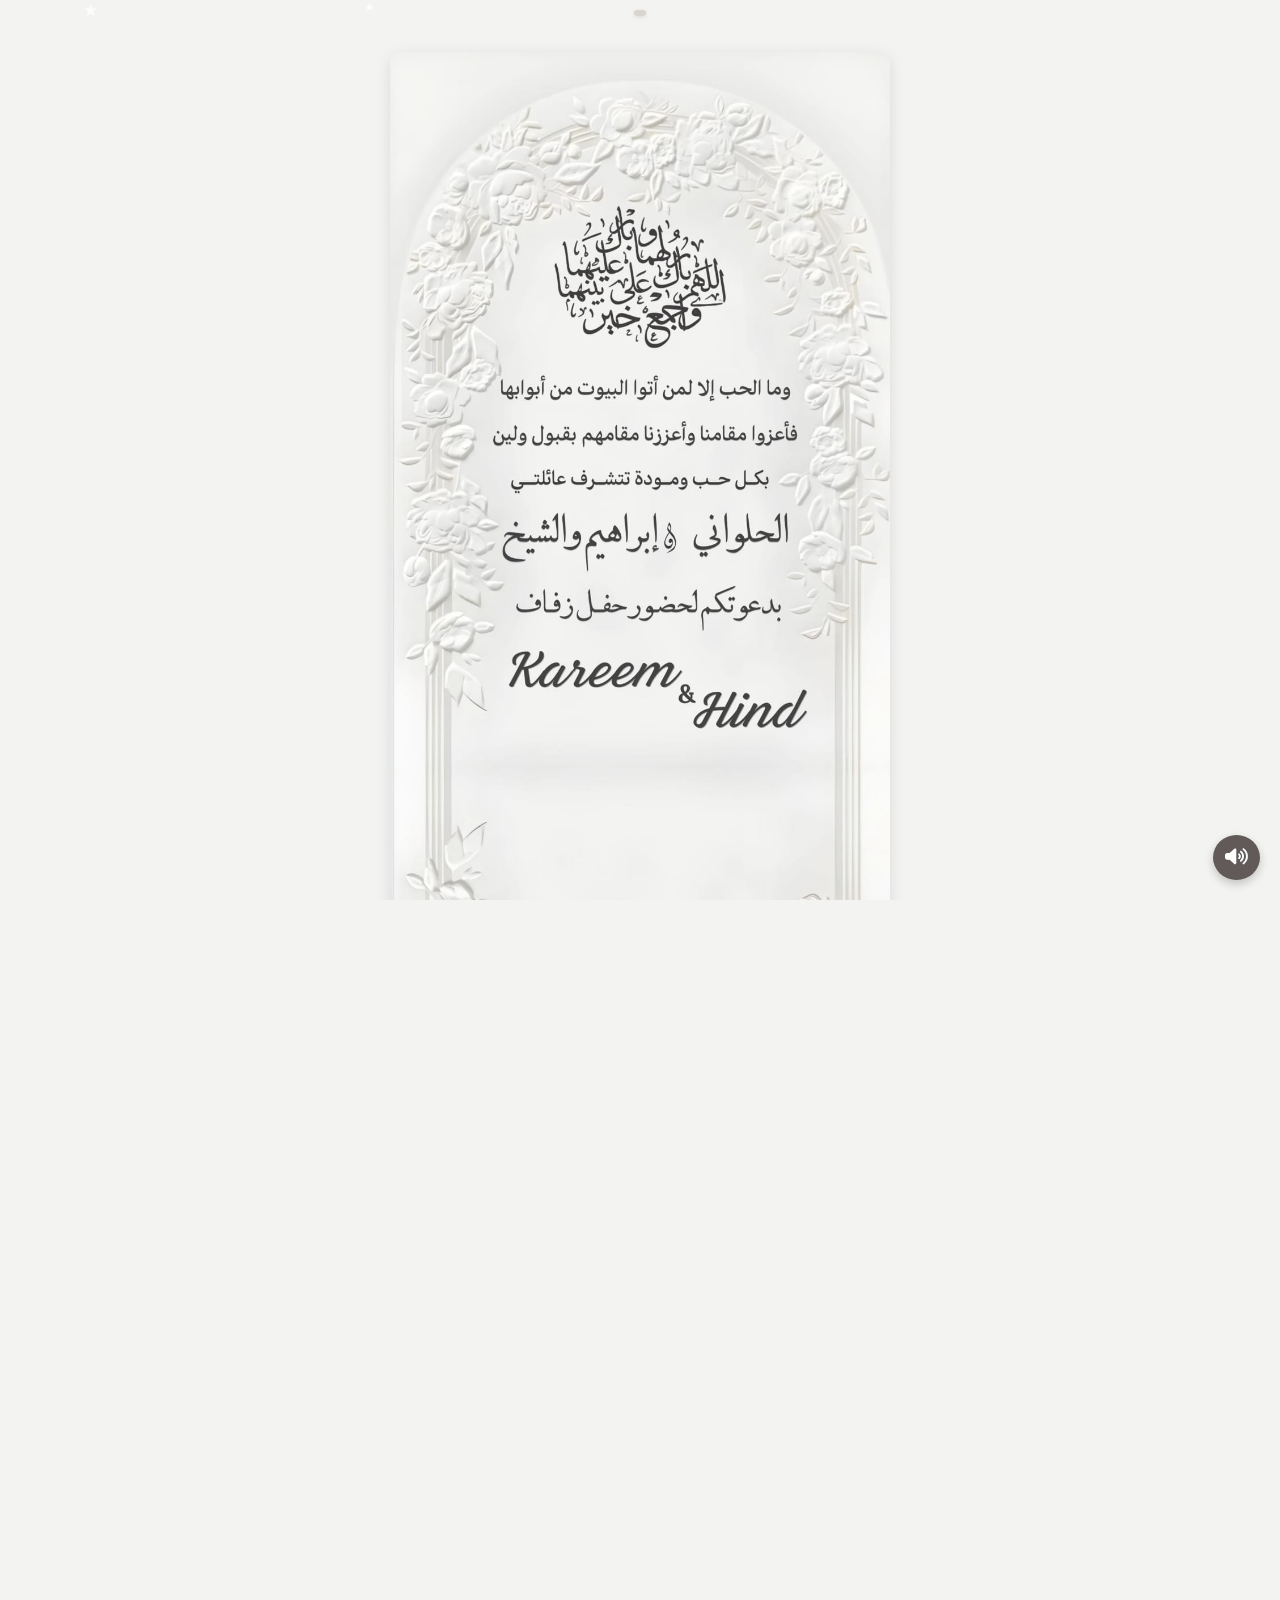
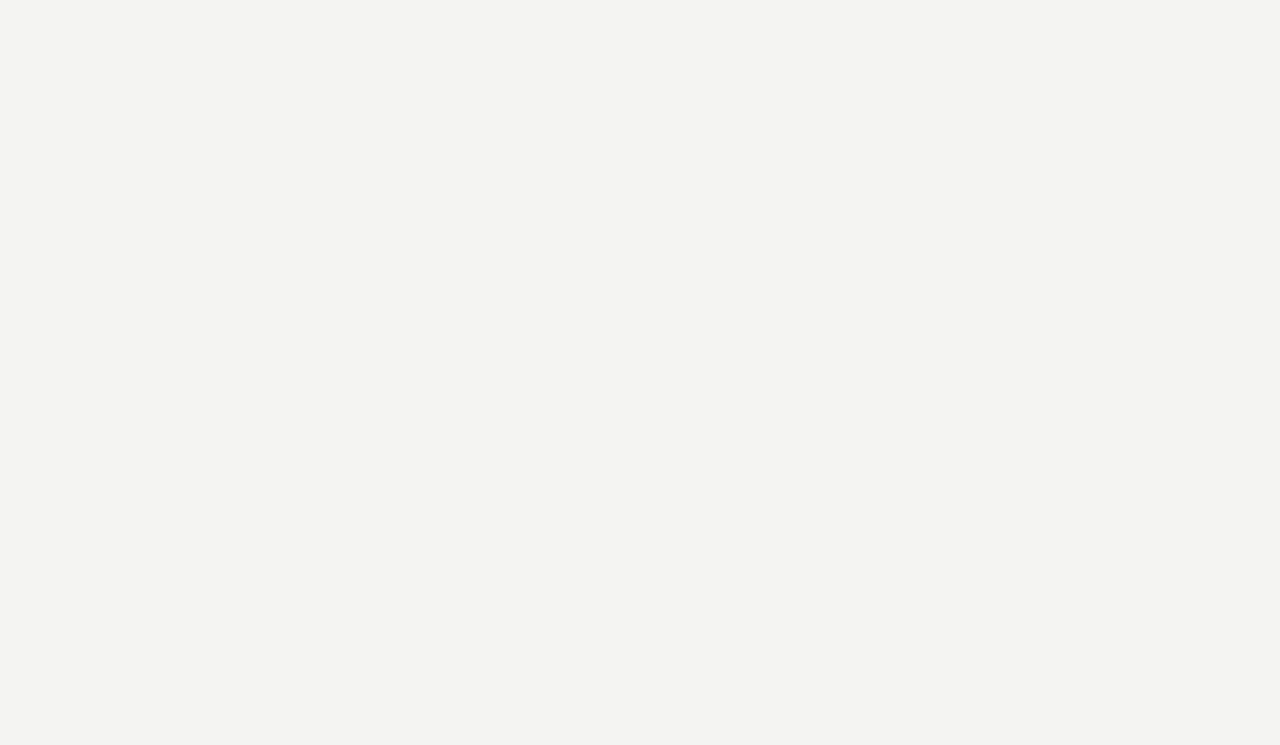
<file: Home.html>
<!DOCTYPE html>
<html lang="ar" dir="rtl">
<head>
  <meta charset="UTF-8" />
  <meta name="viewport" content="width=device-width, initial-scale=1.0" />
  <title>Invitation</title>
  <link rel="stylesheet" href="styles.css" />
  <!-- ربط مكتبة Font Awesome -->
  <link rel="stylesheet" href="https://cdnjs.cloudflare.com/ajax/libs/font-awesome/6.4.0/css/all.min.css" />
</head>
<body>
  <div id="countdown" class="countdown"></div>

  <div class="card">
    <img src="/Invitiation/IMG-20250502-WA0087.jpg" alt="Wedding Invitation" class="image" />
    <br><br><br>
    <div class="image-container">
      <img src="/Invitiation/IMG-20250502-WA0082.jpg" class="image-second" />
      <a href="https://maps.app.goo.gl/L8AocHT2PZVqkEgD8" class="map-button">
        <img src="/Invitiation/IMG-20250502-WA0109.jpg" alt="Location Map" />
      </a>
    </div>
    <br><br><br>
    <img src="/Invitiation/IMG-20250502-WA0078.jpg" alt="Name" class="image-second" />
  </div>

  <audio id="myAudio" autoplay>
    <source src="/Invitiation/VID-20250504-WA0022.mp3" type="audio/mpeg" />
    متصفحك لا يدعم تشغيل الصوت.
  </audio>

  <div class="stars-container"></div>
<div id="soundAlert" class="sound-alert">Click here to play</div>
  <!-- زر الصوت الطائر -->
  <button class="floating-button" id="soundButton">
    <i class="fas fa-volume-up"></i>
  </button>

  <!-- عداد الوقت -->
  <script>
    const targetDate = new Date("2025-05-14").getTime();
    const countdown = document.getElementById("countdown");

    const timer = setInterval(() => {
      const now = new Date().getTime();
      const distance = targetDate - now;

      if (distance <= 0) {
        clearInterval(timer);
        countdown.innerHTML = "تمت المناسبة ❤️";
        return;
      }

      const days = Math.floor(distance / (1000 * 60 * 60 * 24));
      const hours = Math.floor((distance % (1000 * 60 * 60 * 24)) / (1000 * 60 * 60));
      const minutes = Math.floor((distance % (1000 * 60 * 60)) / (1000 * 60));
      const seconds = Math.floor((distance % (1000 * 60)) / 1000);

      countdown.innerHTML = `Time left: ${days} days ${hours} hours ${minutes} minutes ${seconds} seconds`;
    }, 1000);
  </script>

  <!-- نجوم متحركة -->
  <script>
    const container = document.querySelector('.stars-container');

    function createStar() {
      const star = document.createElement('div');
      star.classList.add('star');
      star.innerText = '★';
      star.style.left = Math.random() * 100 + 'vw';
      star.style.animationDuration = (Math.random() * 3 + 2) + 's';
      star.style.fontSize = (Math.random() * 10 + 10) + 'px';
      container.appendChild(star);
      setTimeout(() => {
        star.remove();
      }, 5000);
    }

    setInterval(createStar, 300);
  </script>

  <!-- سكربت تشغيل الصوت بعد التفاعل -->
  <script>
    const audio = document.getElementById('myAudio');

    function enableMedia() {
      audio.play().catch(err => console.error('Audio Play Error:', err));
      document.removeEventListener('click', enableMedia);
      document.removeEventListener('touchstart', enableMedia);
    }

    document.addEventListener('click', enableMedia);
    document.addEventListener('touchstart', enableMedia);
  </script>

  <!-- سكربت زر التحكم بالصوت -->
  <script>
    const soundButton = document.getElementById('soundButton');

    soundButton.addEventListener('click', () => {
      if (audio.paused) {
        audio.play();
        soundButton.innerHTML = '<i class="fas fa-volume-up"></i>';
      } else {
        audio.pause();
        soundButton.innerHTML = '<i class="fas fa-volume-mute"></i>';
      }
    });
  </script>
</body>
</html>
</file>
<file: styles.css>
/* =====================================================
   الإعدادات العامة لإزالة الهوامش الافتراضية وتنسيق الصندوق
===================================================== */
* {
  margin: 0;
  padding: 0;
  box-sizing: border-box;
}

html, body {
  overflow-x: hidden; /* يمنع تمرير أفقي */
  height: 100%;
}

/* =====================================================
   تنسيق عام للجسم
===================================================== */
body {
  font-family: 'Arial', sans-serif;
  background: #f3f4f1;
  color: #333;
}

/* =====================================================
   كرت التصميم الأساسي
===================================================== */
.card {
  max-width: 500px;
  margin: 40px auto;
  padding: 0px;
  box-shadow: 0 0 15px rgba(0,0,0,0.1);
  border-radius: 10px;
  text-align: center;
  position: relative;
}

.card h1 {
  font-size: 2.5em;
  color: #a77b5a;
  margin-bottom: 10px;
}

.card p {
  font-size: 1.2em;
  line-height: 1.8;
}

.names {
  font-size: 2em;
  color: #8b5e3c;
  margin: 20px 0;
}

.date {
  font-size: 1.4em;
  margin-top: 15px;
  color: #555;
}

.location {
  font-size: 1.2em;
  color: #777;
  margin-top: 10px;
}

/* =====================================================
   تنسيقات الصور داخل الكرت
===================================================== */
.image {
  width: 100%;
  height: auto;
  border-radius: 8px;
  margin-top: -60px;
  margin-bottom: 0;
  margin-top: -0.1cm;
}

.image-second {
  width: 100%;
  height: auto;
  border-radius: 8px;
  margin-top: -50px;
}

/* =====================================================
   زر التفاعل الأساسي (start أو غيره)
===================================================== */
.button {
  position: absolute;
  top: 93%;
  left: 35%;
  transform: translate(-50%, -50%);
  padding: 5px 10px;
  font-size: 1.2em;
  font-family: 'Cairo', sans-serif; /* ← خط مميز */
  font-weight: 700; /* ← خط سميك */
  color: white;
  background-color: #777777;
  border: none;
  border-radius: 12px;
  text-decoration: none;
  cursor: pointer;
  z-index: 1;
  overflow: hidden;

  /* تحسينات شكل الزر */
  box-shadow:
    0 0 5px #ffffff,
    0 0 10px #cccccc,
    0 0 20px #aaaaaa,
    inset 0 0 5px rgba(255,255,255,0.2),
    0 0 10px rgba(0,0,0,0.3);
  filter: drop-shadow(0 0 6px rgba(255,255,255,0.25));

  transition: transform 0.3s ease, box-shadow 0.3s ease;
  animation: pulse 4s infinite;
}

/* تأثير خلفي متدرج متحرك */
.button::before {
  content: "";
  position: absolute;
  top: -2px;
  left: -2px;
  right: -2px;
  bottom: -2px;
  background: linear-gradient(270deg, #524a4a, #9d9c9e, #646363, #000000);
  background-size: 800% 800%;
  z-index: -1;
  border-radius: 14px;
  animation: borderMove 8s ease infinite;
}

/* لمعة عابرة على الزر */
.button::after {
  content: '';
  position: absolute;
  top: 0;
  left: -75%;
  width: 30%;
  height: 30%;
  background: linear-gradient(120deg, rgba(82,74,74,0.2) 0%, rgba(255,238,238,0.5) 50%, rgba(255,255,255,0.2) 100%);
  transform: skewX(-20deg);
  z-index: 2;
  animation: shine 3s infinite;
}

/* تأثير عند التفاعل مع الزر */
.button:hover,
.button:focus,
.button:active {
  transform: translate(-50%, -50%) scale(1.05);
  box-shadow: 0 0 15px rgba(255, 255, 255, 0.6);
}

/* حركة الخلفية المتدرجة */
@keyframes borderMove {
  0% { background-position: 0% 50%; }
  50% { background-position: 100% 50%; }
  100% { background-position: 0% 50%; }
}

/* حركة اللمعة */
@keyframes shine {
  0% { left: -75%; }
  100% { left: 125%; }
}

/* نبضة خفيفة */
@keyframes pulse {
  0% { transform: scale(1); }
  50% { transform: scale(1.02); }
  100% { transform: scale(1); }
}

/* =====================================================
   أماكن مخصصة لنقل الزر (اختياري)
===================================================== */
.button.move-top    { top: -50px; }
.button.move-bottom { top: 6000px; }
.button.move-left   { left: -500px; }
.button.move-right  { left: -80%; }


/* =====================================================
   Media Query - تحسين العرض على الشاشات الصغيرة
===================================================== */
@media (max-width: 600px) {
  .button {
    width: auto;
    padding: 4px 8px;
    font-size: 1em;
  }

  .card h1 {
    font-size: 2em;
  }

  .names {
    font-size: 1.5em;
  }

  .button {
    padding: 6px 12px;
  }
}

/* =====================================================
   صندوق العد التنازلي Countdown
===================================================== */
.countdown {
  background-color: #d8d5d1;
  padding: 3px 6px;
  border-radius: 8px;
  font-size: 0.9em;
  color: #0a0203;
  margin: 10px auto;
  font-weight: bold;
  box-shadow: 0 1px 4px rgba(0, 0, 0, 0.1);
  width: fit-content;
  text-align: center;
  animation: fadeIn 1.2s ease-in;
}

@keyframes fadeIn {
  from { opacity: 0; transform: translateY(10px); }
  to   { opacity: 1; transform: translateY(0); }
}

/* =====================================================
   خلفية ممتدة للشاشة بالكامل
===================================================== */
.full-screen {
  position: relative;
  width: 100%;
  height: 100vh;
  overflow: hidden;
}

.bg-image {
  position: absolute;
  top: 0; left: 0;
  width: 100%;
  height: 100%;
  object-fit: cover;
  z-index: -1;
}

/* زر البداية الرئيسي */
.start-button {
  position: absolute;
  top: 50%; left: 50%;
  transform: translate(-50%, -50%);
  background-color: #a77b5a;
  color: white;
  padding: 15px 30px;
  font-size: 1.2em;
  border: none;
  border-radius: 8px;
  text-decoration: none;
}

/* =====================================================
   صورة فوقها زر الخريطة
===================================================== */
.image-container {
  position: relative;
  display: inline-block;
  width: 100%;
}

.map-button {
  position: absolute;
  bottom: 15px;
  right: 130px;
  width: 100px;
  height: 100px;
}

.map-button img {
  width: 100%;
  height: 100%;
  object-fit: contain;
  border-radius: 8px;
  box-shadow: 0 0 5px rgba(0,0,0,0.3);
}

/* =====================================================
   الفيديو
===================================================== */
.video {
  display: block;
  width: 100%;
  margin: 0;
  padding: 0;
  margin-top: -8px;
}

/* =====================================================
   النجوم المتساقطة
===================================================== */
.stars-container {
  position: fixed;
  top: 0; left: 0;
  width: 100%;
  height: 100%;
  pointer-events: none;
  overflow: hidden;
  z-index: 999;
}

.star {
  position: absolute;
  color: white;
  font-size: 12px;
  animation: fall linear infinite;
  opacity: 0.8;
}

@keyframes fall {
  0% {
    transform: translateY(-20px) rotate(0deg);
    opacity: 1;
  }
  100% {
    transform: translateY(100vh) rotate(360deg);
    opacity: 0;
  }
}

.button i {
  margin-left: 10px;  /* المسافة بين النص والأيقونة */
  font-size: 1.5em;    /* زيادة حجم الأيقونة */
  vertical-align: middle;  /* لضبط الأيقونة مع النص */
}

.triangle {
  display: inline-block;
  margin-left: 10px;
  width: 0;
  height: 0;
  border-top: 6px solid transparent;
  border-bottom: 6px solid transparent;
  border-left: 10px solid white; /* ← لون المثلث */
}

/* .video {
  display: block;
  width: 100%;
  height: auto;
  margin: 0;
  padding: 0;
  object-fit: cover;
} */

.floating-button {
  position: fixed;
  bottom: 20px;
  right: 20px;
  background-color: #615a59;
  color: white;
  border: none;
  border-radius: 50%;
  padding: 12px;
  font-size: 18px;
  cursor: pointer;
  box-shadow: 0 4px 10px rgba(0, 0, 0, 0.2);
  animation: bounce 1s infinite alternate;
  z-index: 9999;
}

.floating-button:hover {
  background-color: #FF3B30;
}

@keyframes bounce {
  from { transform: translateY(0); }
  to { transform: translateY(-10px); }
}
</file>
